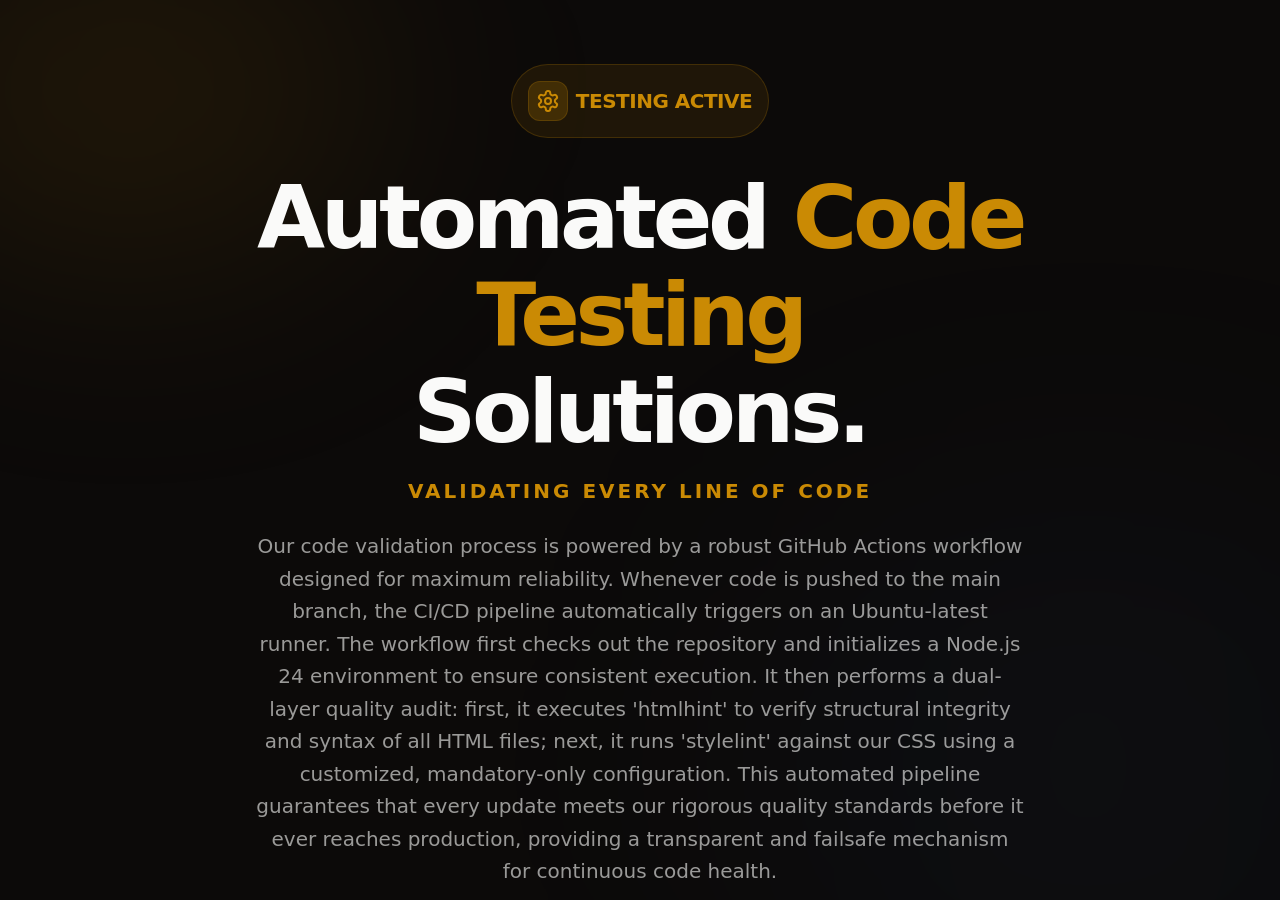
<file: index.html>
<!DOCTYPE html>
<html lang="en">
<head>
    <meta charset="UTF-8">
    <meta name="viewport" content="width=device-width, initial-scale=1.0">
    <title>Code Functionality Testing Showcase</title>
    <link rel="stylesheet" href="style.css">
</head>
<body>
    <main class="main-container">
        <!-- Dynamic Background Elements -->
        <div class="background-elements">
            <div class="blob blob-1"></div>
            <div class="blob blob-2"></div>
        </div>

        <div class="content-wrapper">
            <!-- Hero Section (Simplified) -->
            <div class="hero-section centered">
                <div class="hero-content">
                    <div class="badge logo-container">
                        <div class="logo-icon">
                            <svg xmlns="http://www.w3.org/2000/svg" width="24" height="24" viewBox="0 0 24 24" fill="none" stroke="currentColor" stroke-width="2" stroke-linecap="round" stroke-linejoin="round" class="animate-spin-slow"><path d="M12.22 2h-.44a2 2 0 0 0-2 2v.18a2 2 0 0 1-1 1.73l-.43.25a2 2 0 0 1-2 0l-.15-.08a2 2 0 0 0-2.73.73l-.22.38a2 2 0 0 0 .73 2.73l.15.1a2 2 0 0 1 1 1.72v.51a2 2 0 0 1-1 1.74l-.15.09a2 2 0 0 0-.73 2.73l.22.38a2 2 0 0 0 2.73.73l.15-.08a2 2 0 0 1 2 0l.43.25a2 2 0 0 1 1 1.73V20a2 2 0 0 0 2 2h.44a2 2 0 0 0 2-2v-.18a2 2 0 0 1 1-1.73l.43-.25a2 2 0 0 1 2 0l.15.08a2 2 0 0 0 2.73-.73l.22-.39a2 2 0 0 0-.73-2.73l-.15-.08a2 2 0 0 1-1-1.74v-.5a2 2 0 0 1 1-1.74l.15-.09a2 2 0 0 0 .73-2.73l-.22-.38a2 2 0 0 0-2.73-.73l-.15.08a2 2 0 0 1-2 0l-.43-.25a2 2 0 0 1-1-1.73V4a2 2 0 0 0-2-2z"></path><circle cx="12" cy="12" r="3"></circle></svg>
                        </div>
                        <h2 class="logo-text">Testing Active</h2>
                    </div>
                    <h1 class="hero-title">
                        Automated <span class="text-accent">Code Testing</span> Solutions.
                    </h1>
                    <h3 class="hero-subtitle">Validating Every Line of Code</h3>
                    <p class="hero-description">
                        Our code validation process is powered by a robust GitHub Actions workflow designed for maximum reliability. 
                        Whenever code is pushed to the main branch, the CI/CD pipeline automatically triggers on an 
                        Ubuntu-latest runner. The workflow first checks out the repository and initializes a Node.js 24 
                        environment to ensure consistent execution. It then performs a dual-layer quality audit: first, 
                        it executes 'htmlhint' to verify structural integrity and syntax of all HTML files; next, it runs 
                        'stylelint' against our CSS using a customized, mandatory-only configuration. This automated 
                        pipeline guarantees that every update meets our rigorous quality standards before it ever 
                        reaches production, providing a transparent and failsafe mechanism for continuous code health.
                    </p>
                    <div class="hero-actions centered">
                        <a href="https://github.com/CI-CD77/CI-CD-Testing-System/actions" target="_blank" class="btn btn-primary">
                            View Pipeline 
                            <svg xmlns="http://www.w3.org/2000/svg" width="20" height="20" viewBox="0 0 24 24" fill="none" stroke="currentColor" stroke-width="2" stroke-linecap="round" stroke-linejoin="round"><path d="M22 11.08V12a10 10 0 1 1-5.93-9.14"></path><polyline points="22 4 12 14.01 9 11.01"></polyline></svg>
                        </a>
                    </div>
                </div>
            </div>
        </div>
    </main>
</body>
</html>
</file>
<file: style.css>
:root {
  --background: #0c0a09;
  --foreground: #fafaf9;
  --accent: #ca8a04;
  --accent-rgb: 202, 138, 4;
  --font-sans: 'Inter', system-ui, -apple-system, sans-serif;
}

* {
  margin: 0;
  padding: 0;
  box-sizing: border-box;
}

body {
  background-color: var(--background);
  color: var(--foreground);
  font-family: var(--font-sans);
  overflow: hidden;
  height: 100vh;
  width: 100vw;
  line-height: 1.5;
}

.main-container {
  position: relative;
  height: 100vh;
  width: 100vw;
  overflow: hidden;
}

/* Dynamic Background Elements */
.background-elements {
  position: absolute;
  inset: 0;
  z-index: 0;
  pointer-events: none;
}

.blob {
  position: absolute;
  border-radius: 50%;
  filter: blur(120px);
}

.blob-1 {
  top: -10%;
  left: -10%;
  width: 40%;
  height: 40%;
  background-color: rgba(var(--accent-rgb), 0.1);
  animation: pulse 8s ease-in-out infinite;
}

.blob-2 {
  bottom: -10%;
  right: -10%;
  width: 50%;
  height: 50%;
  background-color: rgba(59, 130, 246, 0.05); /* blue-500/5 */
  filter: blur(150px);
}

@keyframes pulse {
  0%, 100% { opacity: 0.5; transform: scale(1); }
  50% { opacity: 1; transform: scale(1.1); }
}

/* Content Wrapper */
.content-wrapper {
  position: relative;
  z-index: 10;
  display: flex;
  flex-direction: column;
  height: 100%;
  width: 100%;
  padding: 2rem;
}

@media (min-width: 768px) {
  .content-wrapper {
    padding: 4rem;
  }
}

/* Utilities */
.centered {
  display: flex;
  align-items: center;
  justify-content: center;
}

.logo-container {
  display: flex;
  align-items: center;
  gap: 0.75rem;
}

.logo-icon {
  display: flex;
  height: 2.5rem;
  width: 2.5rem;
  align-items: center;
  justify-content: center;
  border-radius: 0.75rem;
  background-color: rgba(var(--accent-rgb), 0.2);
  border: 1px solid rgba(var(--accent-rgb), 0.2);
  color: var(--accent);
}

.logo-text {
  font-size: 1.25rem;
  font-weight: 700;
  letter-spacing: -0.025em;
}

/* Hero Section */
.hero-section {
  flex: 1;
  display: flex;
  flex-direction: column;
  align-items: center;
  justify-content: center;
}

.hero-content {
  width: 100%;
  max-width: 60vw;
  text-align: center;
}

.badge {
  display: inline-flex;
  align-items: center;
  gap: 0.5rem;
  padding: 1rem;
  border-radius: 9999px;
  background-color: rgba(var(--accent-rgb), 0.1);
  border: 1px solid rgba(var(--accent-rgb), 0.2);
  font-size: 0.75rem;
  font-weight: 700;
  color: var(--accent);
  text-transform: uppercase;
  letter-spacing: 0.1em;
  margin-bottom: 2rem;
}

.hero-title {
  font-size: 3.5rem;
  font-weight: 800;
  line-height: 1.1;
  letter-spacing: -0.05em;
  margin-bottom: 1rem;
}

@media (min-width: 768px) {
  .hero-title {
    font-size: 5.5rem;
  }
}

.hero-subtitle {
  font-size: 1.25rem;
  font-weight: 600;
  color: var(--accent);
  text-transform: uppercase;
  letter-spacing: 0.15em;
  margin-bottom: 1.5rem;
}

.text-accent {
  color: var(--accent);
}

.hero-description {
  font-size: 1.25rem;
  color: rgba(250, 250, 249, 0.6);
  line-height: 1.625;
  margin: 0 auto;
}

.hero-actions {
  display: flex;
  flex-wrap: wrap;
  gap: 1.5rem;
  margin-top: 3rem;
  justify-content: center;
}

.btn {
  height: 3.5rem;
  padding: 0 2rem;
  border-radius: 1rem;
  font-weight: 700;
  display: flex;
  align-items: center;
  gap: 0.75rem;
  transition: all 0.3s cubic-bezier(0.4, 0, 0.2, 1);
  cursor: pointer;
  text-decoration: none;
  font-size: 1rem;
}

.btn-primary {
  background-color: var(--accent);
  color: var(--background);
  box-shadow: 0 10px 15px -3px rgba(var(--accent-rgb), 0.2);
}

.btn-primary:hover {
  transform: translateY(-2px);
  box-shadow: 0 20px 25px -5px rgba(var(--accent-rgb), 0.3);
}

.btn-primary:active {
  transform: translateY(0);
}

/* Animations */
@keyframes spin-slow {
  from { transform: rotate(0deg); }
  to { transform: rotate(360deg); }
}

.animate-spin-slow {
  animation: spin-slow 12s linear infinite;
}

/* Mobile Adjustments */
@media (max-width: 640px) {
  .hero-content {
    max-width: 90vw;
  }
  .hero-title {
    font-size: 2.5rem;
  }
}
</file>
